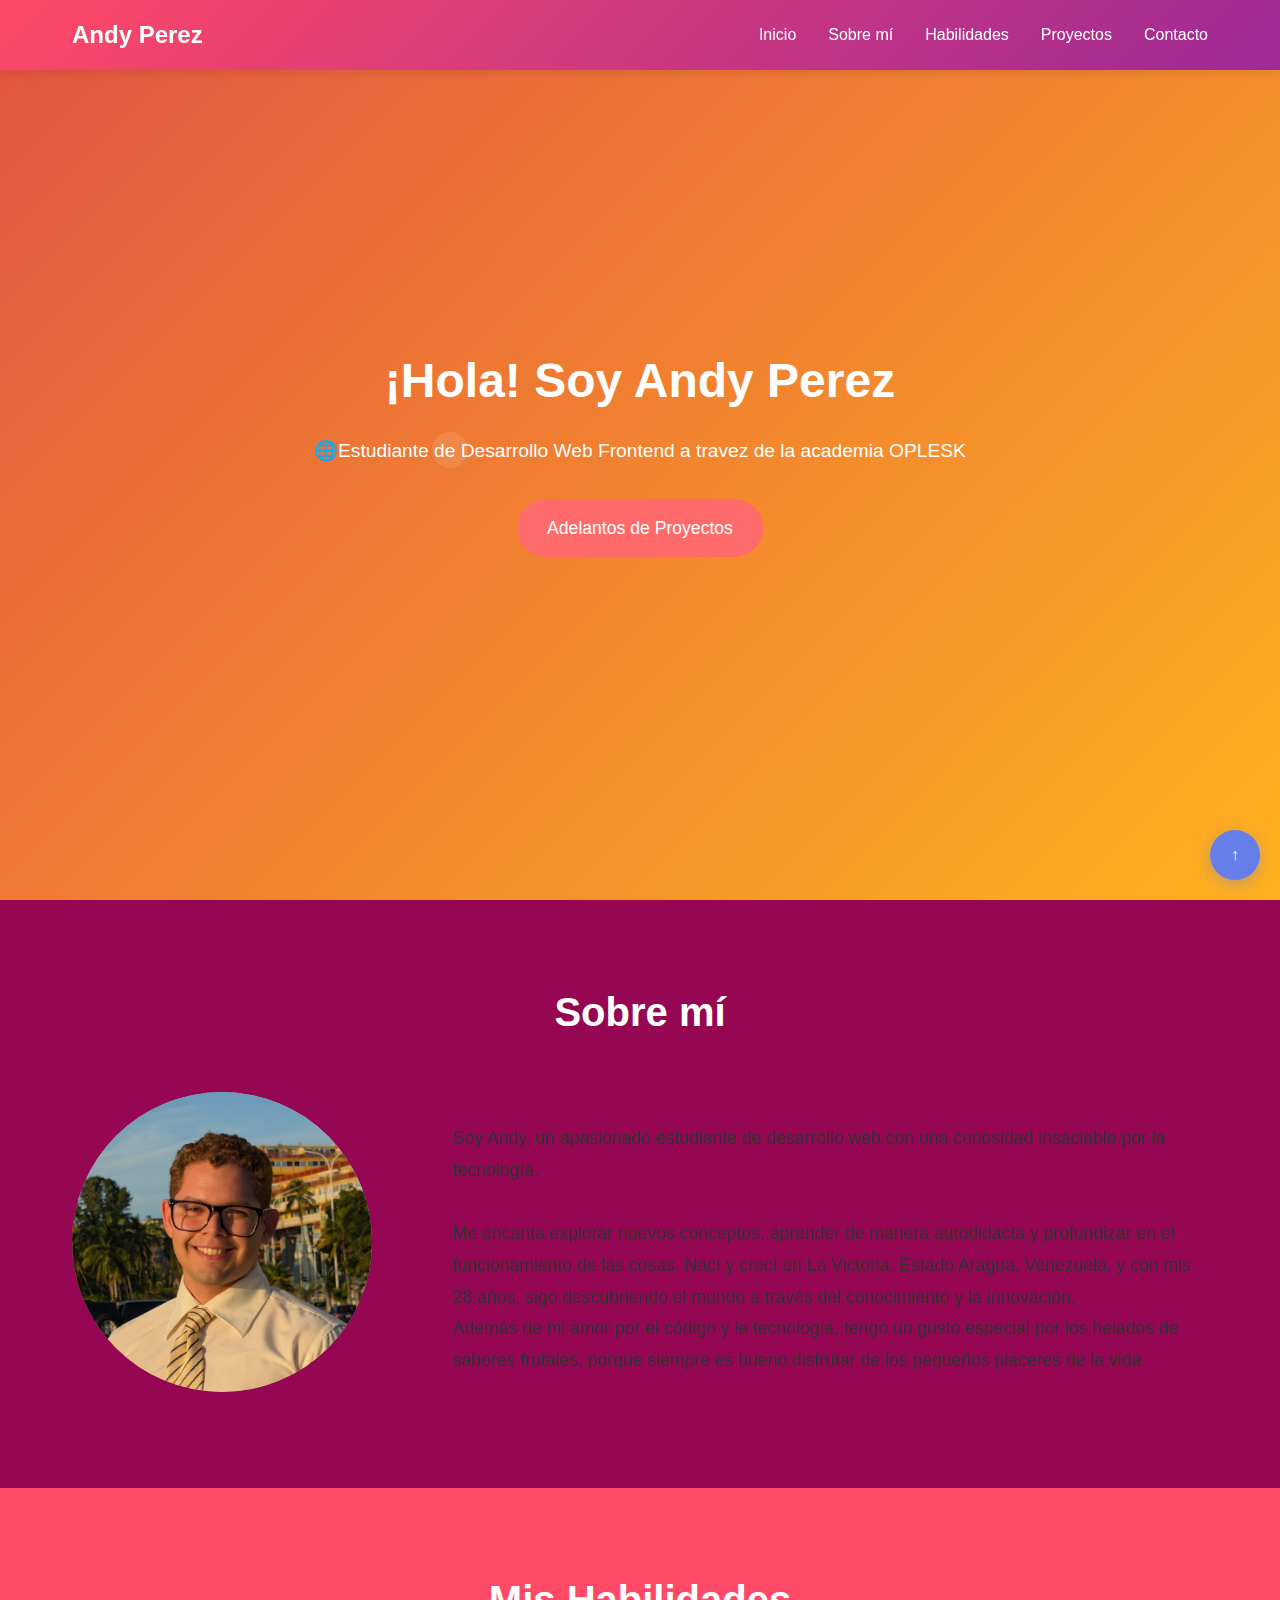
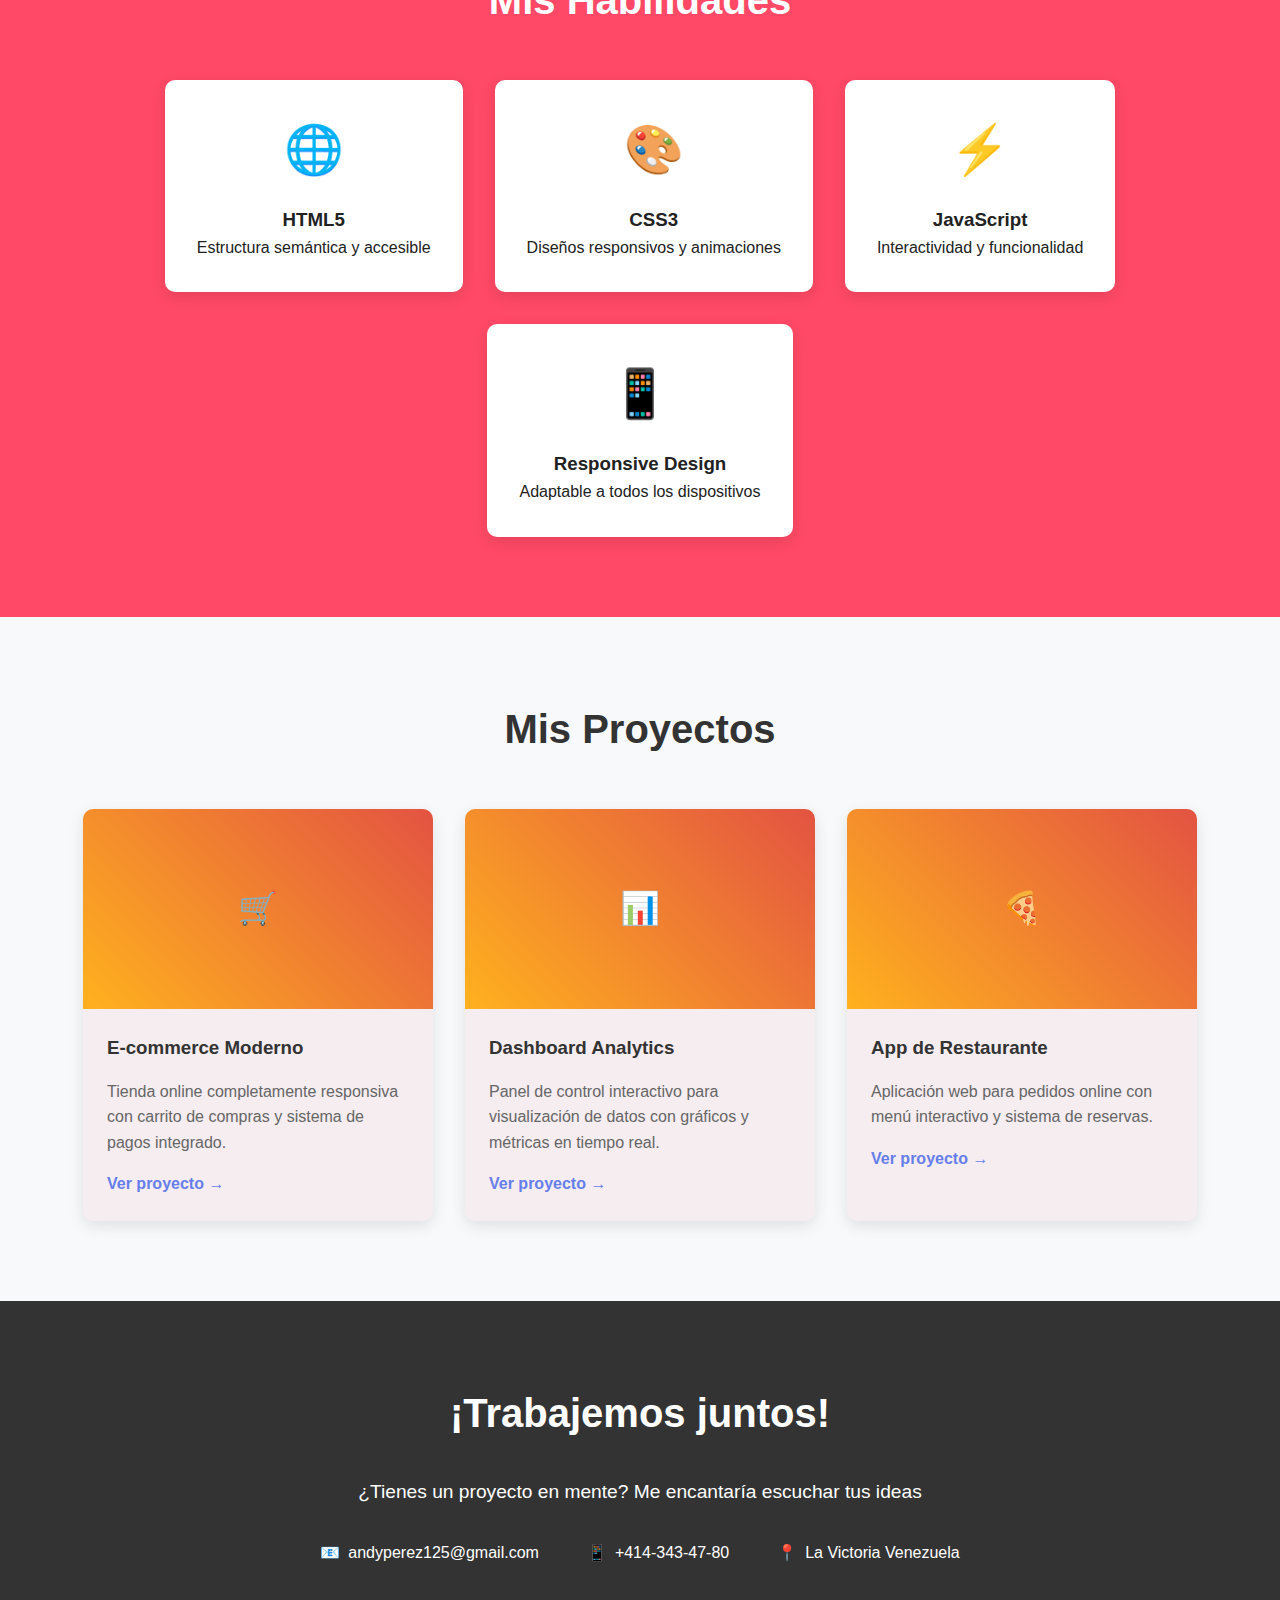
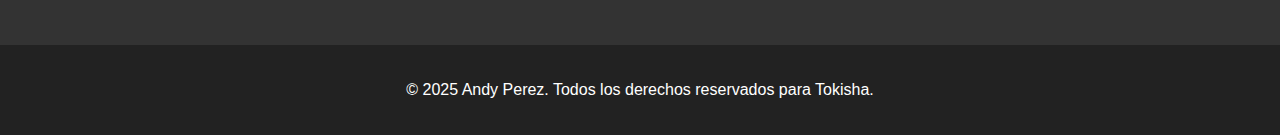
<file: index.html>
<!DOCTYPE html>
<html lang="es">
<head>
    <meta charset="UTF-8">
    <meta name="viewport" content="width=device-width, initial-scale=1.0">
    <title>Andy Perez - Desarrolladora Web "segun"</title>
    <link rel="stylesheet" href="./my_profile.css"/>
</head>
<body>
    <!-- HEADER -->
    <header>
        <nav>
            <div class="logo">Andy Perez</div>
            <ul class="nav-links">
                <li><a href="#inicio">Inicio</a></li>
                <li><a href="#sobre-mi">Sobre mí</a></li>
                <li><a href="#habilidades">Habilidades</a></li>
                <li><a href="#proyectos">Proyectos</a></li>
                <li><a href="#contacto">Contacto</a></li>
            </ul>
        </nav>
    </header>

    <!-- HERO SECTION -->
    <section class="hero" id="inicio">
        <div class="hero-content">
            <h1>¡Hola! Soy Andy Perez</h1>
            <p>🌐Estudiante de Desarrollo  Web Frontend a travez de la academia OPLESK</p>
            <a href="#proyectos" class="cta-button">Adelantos de Proyectos</a>
        </div>
    </section>

    <!-- SOBRE MÍ -->
    <section class="about" id="sobre-mi">
        <div class="container">
            <h2 id="mi">Sobre mí</h2>
            <div class="about-content">
                <div class="about-image">
                    <img  id="foto"  src="foto.jpg" />
                </div>
                <div class="about-text">
                    <p>Soy Andy, un apasionado estudiante de
                         desarrollo web con una curiosidad insaciable por
                          la tecnología. </p>
                    <br>
                    <p>Me encanta explorar nuevos conceptos,
                         aprender de manera autodidacta y profundizar
                          en el funcionamiento de las cosas. Nací y 
                          crecí en La Victoria, Estado Aragua, Venezuela,
                           y con mis 28 años, sigo descubriendo el mundo
                            a través del conocimiento y la innovación.</p>
                    
                    <p>Además de mi amor por el código y la tecnología, 
                        tengo un gusto especial por los helados de sabores 
                        frutales, porque siempre es bueno disfrutar de los 
                        pequeños placeres de la vida.</p>
                </div>
            </div>
        </div>
    </section>

    <!-- HABILIDADES -->
    <section class="skills" id="habilidades">
        <div class="container">
            <h2 id="mi">Mis Habilidades</h2>
            <div class="skills-grid">
                <div class="skill-card">
                    <div class="skill-icon">🌐</div>
                    <h3>HTML5</h3>
                    <p>Estructura semántica y accesible</p>
                </div>
                <div class="skill-card">
                    <div class="skill-icon">🎨</div>
                    <h3>CSS3</h3>
                    <p>Diseños responsivos y animaciones</p>
                </div>
                <div class="skill-card">
                    <div class="skill-icon">⚡</div>
                    <h3>JavaScript</h3>
                    <p>Interactividad y funcionalidad</p>
                </div>
                <div class="skill-card">
                    <div class="skill-icon">📱</div>
                    <h3>Responsive Design</h3>
                    <p>Adaptable a todos los dispositivos</p>
                </div>
            </div>
        </div>
    </section>

    <!-- PROYECTOS -->
    <section class="projects" id="proyectos">
        <div class="container">
            <h2 >Mis Proyectos</h2>
            <div class="projects-grid">
                <div class="project-card">
                    <div class="project-image">🛒</div>
                    <div class="project-content">
                        <h3  >E-commerce Moderno</h3>
                        <p>Tienda online completamente responsiva con carrito de compras y sistema de pagos integrado.</p>
                        <a href="#" class="project-link">Ver proyecto →</a>
                    </div>
                </div>
                <div class="project-card">
                    <div class="project-image">📊</div>
                    <div class="project-content">
                        <h3>Dashboard Analytics</h3>
                        <p>Panel de control interactivo para visualización de datos con gráficos y métricas en tiempo real.</p>
                        <a href="#" class="project-link">Ver proyecto →</a>
                    </div>
                </div>
                <div class="project-card">
                    <div class="project-image">🍕</div>
                    <div class="project-content">
                        <h3>App de Restaurante</h3>
                        <p>Aplicación web para pedidos online con menú interactivo y sistema de reservas.</p>
                        <a href="#" class="project-link">Ver proyecto →</a>
                    </div>
                </div>
            </div>
        </div>
    </section>

    <!-- CONTACTO -->
    <section class="contact" id="contacto">
        <div class="container">
            <h2>¡Trabajemos juntos!</h2>
            <p>¿Tienes un proyecto en mente? Me encantaría escuchar tus ideas</p>
            <div class="contact-info">
                <div class="contact-item">
                    <span>📧</span>
                    <span>andyperez125@gmail.com</span>
                </div>
                <div class="contact-item">
                    <span>📱</span>
                    <span>+414-343-47-80</span>
                </div>
                <div class="contact-item">
                    <span>📍</span>
                    <span>La Victoria Venezuela</span>
                </div>
            </div>
        </div>
    </section>

    <!-- FOOTER -->
    <footer>
        <div class="container">
            <p>&copy; 2025 Andy Perez. Todos los derechos reservados para Tokisha.</p>
        </div>
    </footer>

    <!-- BOTÓN SCROLL TO TOP -->
    <a href="#inicio" class="scroll-top">↑</a>


</body>
</html>
</file>
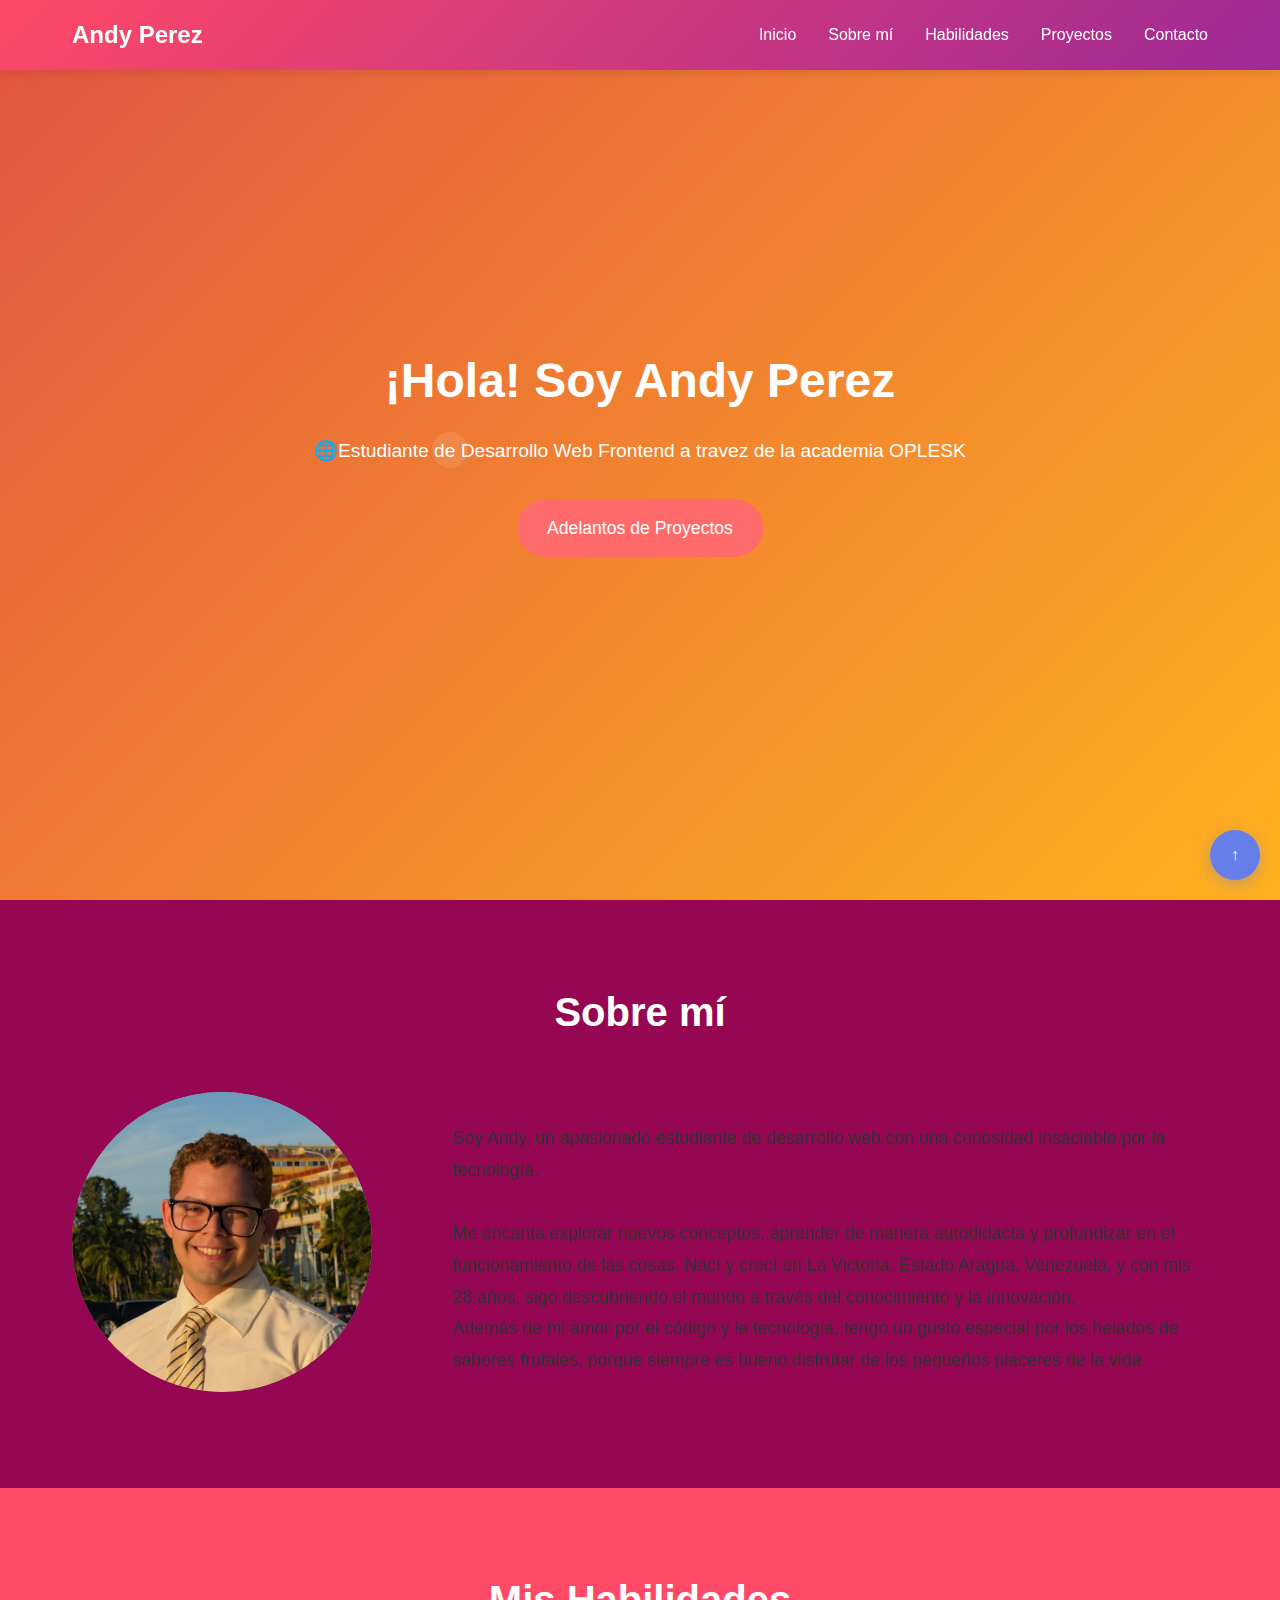
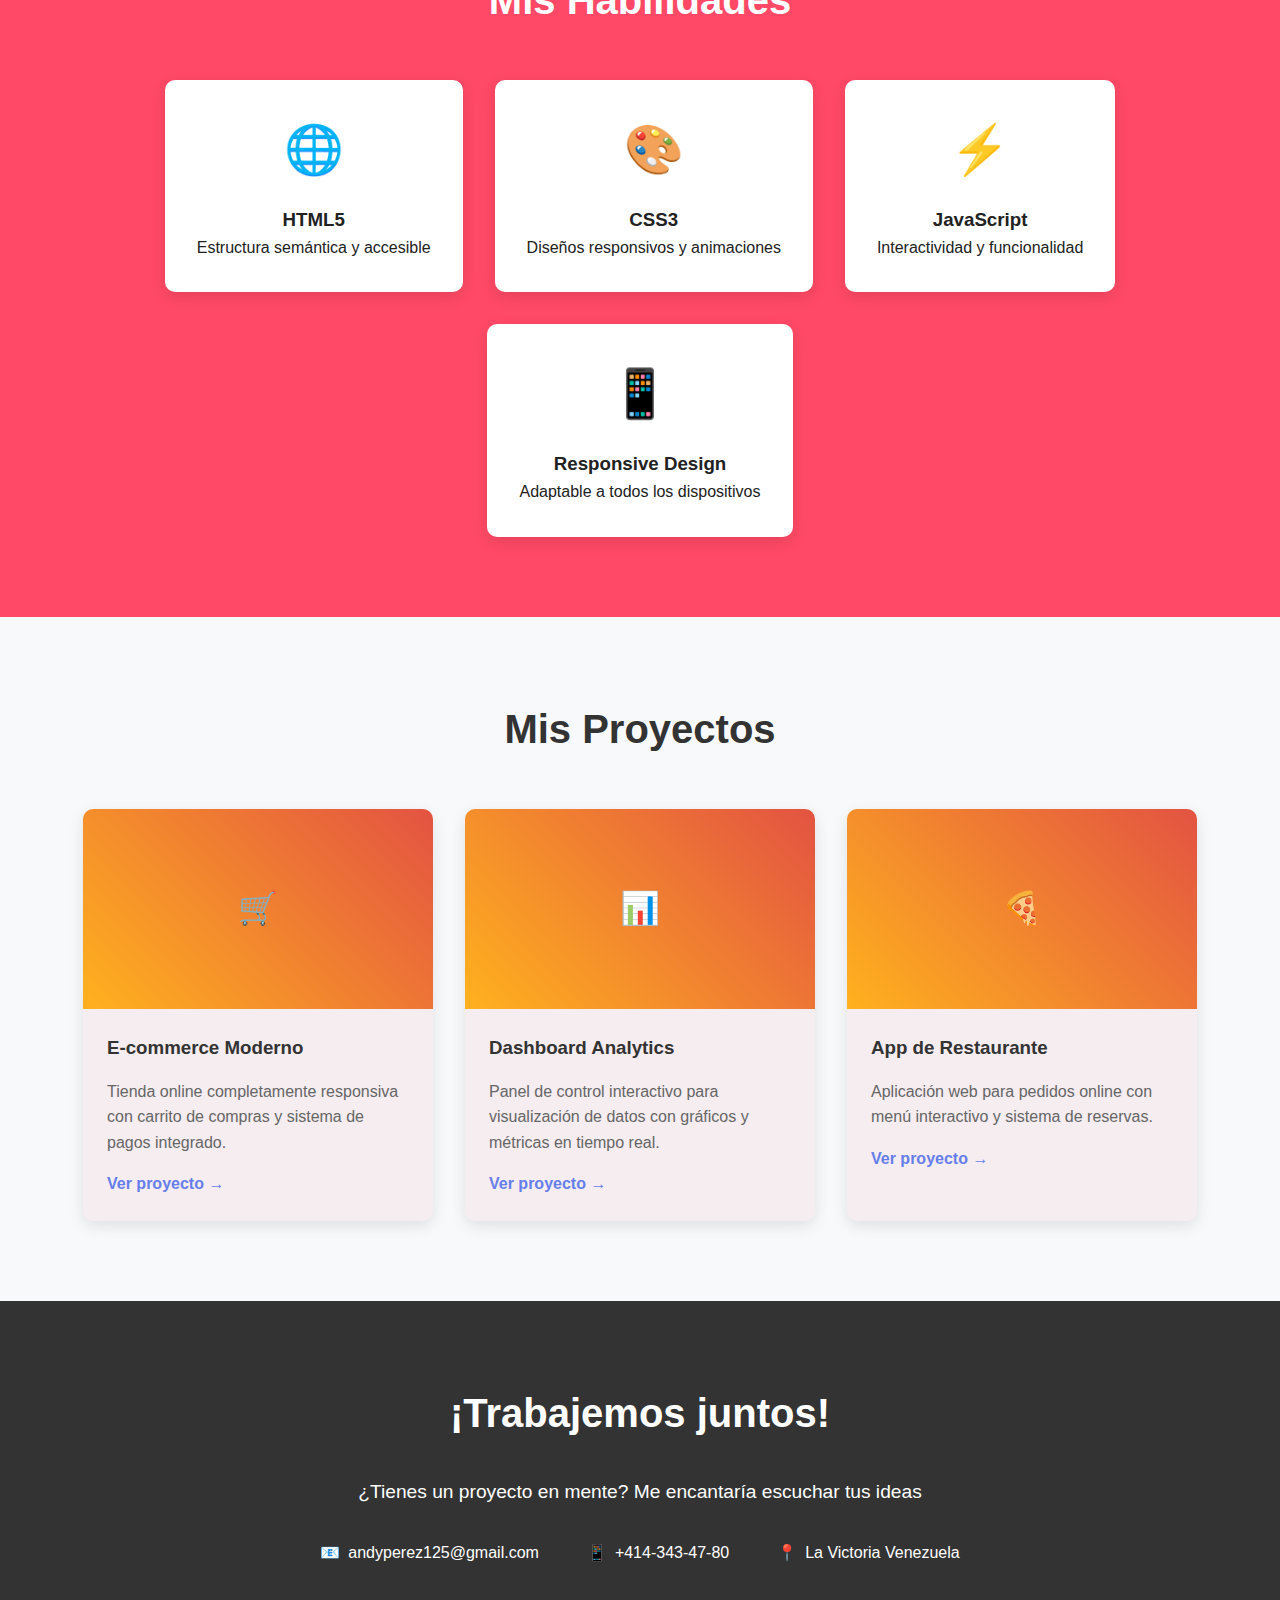
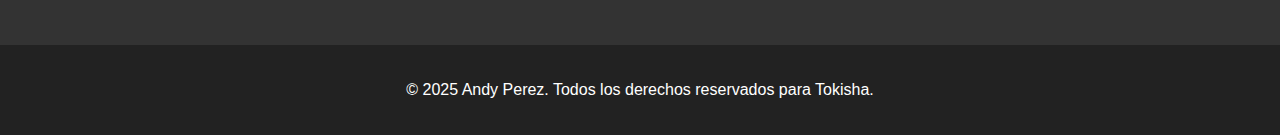
<file: my_profile.html>
<!DOCTYPE html>
<html lang="es">
<head>
    <meta charset="UTF-8">
    <meta name="viewport" content="width=device-width, initial-scale=1.0">
    <title>Andy Perez - Desarrolladora Web "segun"</title>
    <link rel="stylesheet" href="./my_profile.css"/>
</head>
<body>
    <!-- HEADER -->
    <header>
        <nav>
            <div class="logo">Andy Perez</div>
            <ul class="nav-links">
                <li><a href="#inicio">Inicio</a></li>
                <li><a href="#sobre-mi">Sobre mí</a></li>
                <li><a href="#habilidades">Habilidades</a></li>
                <li><a href="#proyectos">Proyectos</a></li>
                <li><a href="#contacto">Contacto</a></li>
            </ul>
        </nav>
    </header>

    <!-- HERO SECTION -->
    <section class="hero" id="inicio">
        <div class="hero-content">
            <h1>¡Hola! Soy Andy Perez</h1>
            <p>🌐Estudiante de Desarrollo  Web Frontend a travez de la academia OPLESK</p>
            <a href="#proyectos" class="cta-button">Adelantos de Proyectos</a>
        </div>
    </section>

    <!-- SOBRE MÍ -->
    <section class="about" id="sobre-mi">
        <div class="container">
            <h2 id="mi">Sobre mí</h2>
            <div class="about-content">
                <div class="about-image">
                    <img  id="foto"  src="foto.jpg" />
                </div>
                <div class="about-text">
                    <p>Soy Andy, un apasionado estudiante de
                         desarrollo web con una curiosidad insaciable por
                          la tecnología. </p>
                    <br>
                    <p>Me encanta explorar nuevos conceptos,
                         aprender de manera autodidacta y profundizar
                          en el funcionamiento de las cosas. Nací y 
                          crecí en La Victoria, Estado Aragua, Venezuela,
                           y con mis 28 años, sigo descubriendo el mundo
                            a través del conocimiento y la innovación.</p>
                    
                    <p>Además de mi amor por el código y la tecnología, 
                        tengo un gusto especial por los helados de sabores 
                        frutales, porque siempre es bueno disfrutar de los 
                        pequeños placeres de la vida.</p>
                </div>
            </div>
        </div>
    </section>

    <!-- HABILIDADES -->
    <section class="skills" id="habilidades">
        <div class="container">
            <h2 id="mi">Mis Habilidades</h2>
            <div class="skills-grid">
                <div class="skill-card">
                    <div class="skill-icon">🌐</div>
                    <h3>HTML5</h3>
                    <p>Estructura semántica y accesible</p>
                </div>
                <div class="skill-card">
                    <div class="skill-icon">🎨</div>
                    <h3>CSS3</h3>
                    <p>Diseños responsivos y animaciones</p>
                </div>
                <div class="skill-card">
                    <div class="skill-icon">⚡</div>
                    <h3>JavaScript</h3>
                    <p>Interactividad y funcionalidad</p>
                </div>
                <div class="skill-card">
                    <div class="skill-icon">📱</div>
                    <h3>Responsive Design</h3>
                    <p>Adaptable a todos los dispositivos</p>
                </div>
            </div>
        </div>
    </section>

    <!-- PROYECTOS -->
    <section class="projects" id="proyectos">
        <div class="container">
            <h2 >Mis Proyectos</h2>
            <div class="projects-grid">
                <div class="project-card">
                    <div class="project-image">🛒</div>
                    <div class="project-content">
                        <h3  >E-commerce Moderno</h3>
                        <p>Tienda online completamente responsiva con carrito de compras y sistema de pagos integrado.</p>
                        <a href="#" class="project-link">Ver proyecto →</a>
                    </div>
                </div>
                <div class="project-card">
                    <div class="project-image">📊</div>
                    <div class="project-content">
                        <h3>Dashboard Analytics</h3>
                        <p>Panel de control interactivo para visualización de datos con gráficos y métricas en tiempo real.</p>
                        <a href="#" class="project-link">Ver proyecto →</a>
                    </div>
                </div>
                <div class="project-card">
                    <div class="project-image">🍕</div>
                    <div class="project-content">
                        <h3>App de Restaurante</h3>
                        <p>Aplicación web para pedidos online con menú interactivo y sistema de reservas.</p>
                        <a href="#" class="project-link">Ver proyecto →</a>
                    </div>
                </div>
            </div>
        </div>
    </section>

    <!-- CONTACTO -->
    <section class="contact" id="contacto">
        <div class="container">
            <h2>¡Trabajemos juntos!</h2>
            <p>¿Tienes un proyecto en mente? Me encantaría escuchar tus ideas</p>
            <div class="contact-info">
                <div class="contact-item">
                    <span>📧</span>
                    <span>andyperez125@gmail.com</span>
                </div>
                <div class="contact-item">
                    <span>📱</span>
                    <span>+414-343-47-80</span>
                </div>
                <div class="contact-item">
                    <span>📍</span>
                    <span>La Victoria Venezuela</span>
                </div>
            </div>
        </div>
    </section>

    <!-- FOOTER -->
    <footer>
        <div class="container">
            <p>&copy; 2025 Andy Perez. Todos los derechos reservados para Tokisha.</p>
        </div>
    </footer>

    <!-- BOTÓN SCROLL TO TOP -->
    <a href="#inicio" class="scroll-top">↑</a>


</body>
</html>
</file>
<file: my_profile.css>
/* Reset básico */
        * {
            margin: 0;
            padding: 0;
            box-sizing: border-box;
        }

        body {
            font-family: 'Arial', sans-serif;
            line-height: 1.6;
            color: #333;
        }

        /* HEADER - Usando flexbox */
        header {
            background: linear-gradient(135deg, #ff4966 0%, #9e2997 100%);
            color: white;
            padding: 1rem 0;
            position: fixed;
            width: 100%;
            top: 0;
            z-index: 1000;
            box-shadow: 0 2px 10px rgba(0,0,0,0.1);
        }


        #mi{
            color: white;
        }
        
        nav {
            display: flex;
            justify-content: space-between;
            align-items: center;
            max-width: 1200px;
            margin: 0 auto;
            padding: 0 2rem;
        }

        .logo {
            font-size: 1.5rem;
            font-weight: bold;
        }

        .nav-links {
            display: flex;
            list-style: none;
            gap: 2rem;
        }

        .nav-links a {
            color: white;
            text-decoration: none;
            transition: color 0.3s ease;
        }

        .nav-links a:hover {
            color: #ffeb3b;
        }

        /* HERO SECTION - Usando position y flexbox */
        .hero {
            background: linear-gradient(135deg, #e35342 0%, #ffb11e 100%);
            height: 100vh;
            display: flex;
            align-items: center;
            justify-content: center;
            text-align: center;
            color: white;
            position: relative;
            overflow: hidden;
        }

        .hero::before {
            content: '';
            position: absolute;
            top: 0;
            left: 0;
            width: 100%;
            height: 100%;
            background: url('data:image/svg+xml,<svg xmlns="http://www.w3.org/2000/svg" viewBox="0 0 100 100"><circle cx="50" cy="50" r="2" fill="white" opacity="0.1"/></svg>') repeat;
        }

        .hero-content {
            position: relative;
            z-index: 2;
        }

        .hero h1 {
            font-size: 3rem;
            margin-bottom: 1rem;
        }

        .hero p {
            font-size: 1.2rem;
            margin-bottom: 2rem;
        }

        .cta-button {
            background: #ff6b6b;
            color: white;
            padding: 15px 30px;
            border: none;
            border-radius: 50px;
            font-size: 1.1rem;
            cursor: pointer;
            transition: all 0.3s ease;
            text-decoration: none;
            display: inline-block;
        }

        .cta-button:hover {
            background: #ee5a5a;
            transform: translateY(-3px);
            box-shadow: 0 10px 20px rgba(255, 107, 107, 0.3);
        }



        /* CONTENEDOR GENERAL */
        .container {
            max-width: 1200px;
            margin: 0 auto;
            padding: 0 2rem;
        }

        /* SECCIÓN SOBRE MÍ - Usando float */
        .about {
            padding: 80px 0;
            background: #950753;
        }

        .about h2 {
            text-align: center;
            font-size: 2.5rem;
            margin-bottom: 3rem;
            color: #333;
        }

        .about-content {
            display: flex;
            align-items: center;
            gap: 3rem;
            flex-wrap: wrap;
        }

        .about-image {
            width: 300px;
            height: 300px;
            border-radius: 50%;
            background: linear-gradient(45deg, #ff6b6b, #4ecdc4);
            display: flex;
            align-items: center;
            justify-content: center;
            font-size: 4rem;
            color: white;
            flex-shrink: 0;
            float: left;
            margin-right: 2rem;
            margin-bottom: 1rem;
        }
#foto{
     width: 300px;
            height: 300px;

            border-radius: 100%;

}
        .about-text {
            flex: 1;
            font-size: 1.1rem;
            line-height: 1.8;
        }

        .about-text::after {
            content: "";
            display: table;
            clear: both;
        }

        /* SKILLS - Usando flexbox */
        .skills {
            padding: 80px 0;
            background: #ff4966;
        }

        .skills h2 {
            text-align: center;
            font-size: 2.5rem;
            margin-bottom: 3rem;
            color: #333;
        }

        .skills-grid {
            display: flex;
            flex-wrap: wrap;
            gap: 2rem;
            justify-content: center;
        }

        .skill-card {
            background: #fff;
            padding: 2rem;
            border-radius: 10px;
            box-shadow: 0 5px 15px rgba(0,0,0,0.1);
            text-align: center;
            min-width: 200px;
            transition: transform 0.3s ease;
            color: #222;
        }

        .skill-card:hover {
            transform: translateY(-10px);
        }

        .skill-icon {
            font-size: 3rem;
            margin-bottom: 1rem;
        }

        /* PROYECTOS - Usando flexbox grid */
        .projects {
            padding: 80px 0;
            background: #f8f9fa;
        }

        .projects h2 {
            text-align: center;
            font-size: 2.5rem;
            margin-bottom: 3rem;
            color: #333;
        }

        .projects-grid {
            display: flex;
            flex-wrap: wrap;
            gap: 2rem;
            justify-content: center;
        }

        .project-card {
            background: #f5edf0;
            border-radius: 10px;
            overflow: hidden;
            box-shadow: 0 5px 15px rgba(0,0,0,0.1);
            transition: transform 0.3s ease;
            max-width: 350px;
            flex: 1;
            min-width: 300px;
        }

        .project-card:hover {
            transform: translateY(-5px);
        }

        .project-image {
            height: 200px;
            background: linear-gradient(45deg, #ffb11e, #e35342);
            display: flex;
            align-items: center;
            justify-content: center;
            color: white;
            font-size: 2rem;
        }

        .project-content {
            padding: 1.5rem;
        }

        .project-content h3 {
            margin-bottom: 1rem;
            color: #333;
        }

        .project-content p {
            color: #666;
            margin-bottom: 1rem;
        }

        .project-link {
            color: #667eea;
            text-decoration: none;
            font-weight: bold;
            transition: color 0.3s ease;
        }

        .project-link:hover {
            color: #764ba2;
        }

        /* CONTACTO */
        .contact {
            padding: 80px 0;
            background: #333;
            color: white;
            text-align: center;
        }

        .contact h2 {
            font-size: 2.5rem;
            margin-bottom: 2rem;
        }

        .contact p {
            font-size: 1.2rem;
            margin-bottom: 2rem;
        }

        .contact-info {
            display: flex;
            justify-content: center;
            gap: 3rem;
            flex-wrap: wrap;
        }

        .contact-item {
            display: flex;
            align-items: center;
            gap: 0.5rem;
        }

        /* FOOTER - Usando position */
        footer {
            background: #222;
            color: white;
            text-align: center;
            padding: 2rem 0;
            position: relative;
        }

        /* BOTÓN FLOTANTE - Usando position fixed */
        .scroll-top {
            position: fixed;
            bottom: 20px;
            right: 20px;
            background: #667eea;
            color: white;
            width: 50px;
            height: 50px;
            border-radius: 50%;
            display: flex;
            align-items: center;
            justify-content: center;
            text-decoration: none;
            box-shadow: 0 4px 15px rgba(102, 126, 234, 0.4);
            transition: all 0.3s ease;
        }

        .scroll-top:hover {
            background: #764ba2;
            transform: translateY(-3px);
        }

        /* RESPONSIVE */
        @media (max-width: 768px) {
            .nav-links {
                gap: 1rem;
            }

            .hero h1 {
                font-size: 2rem;
            }

            .hero p {
                font-size: 1rem;
            }

            .about-content {
                flex-direction: column;
                text-align: center;
            }

            .about-image {
                float: none;
                margin: 0 auto 2rem auto;
            }

            .contact-info {
                flex-direction: column;
                gap: 1rem;
            }
        }
</file>
